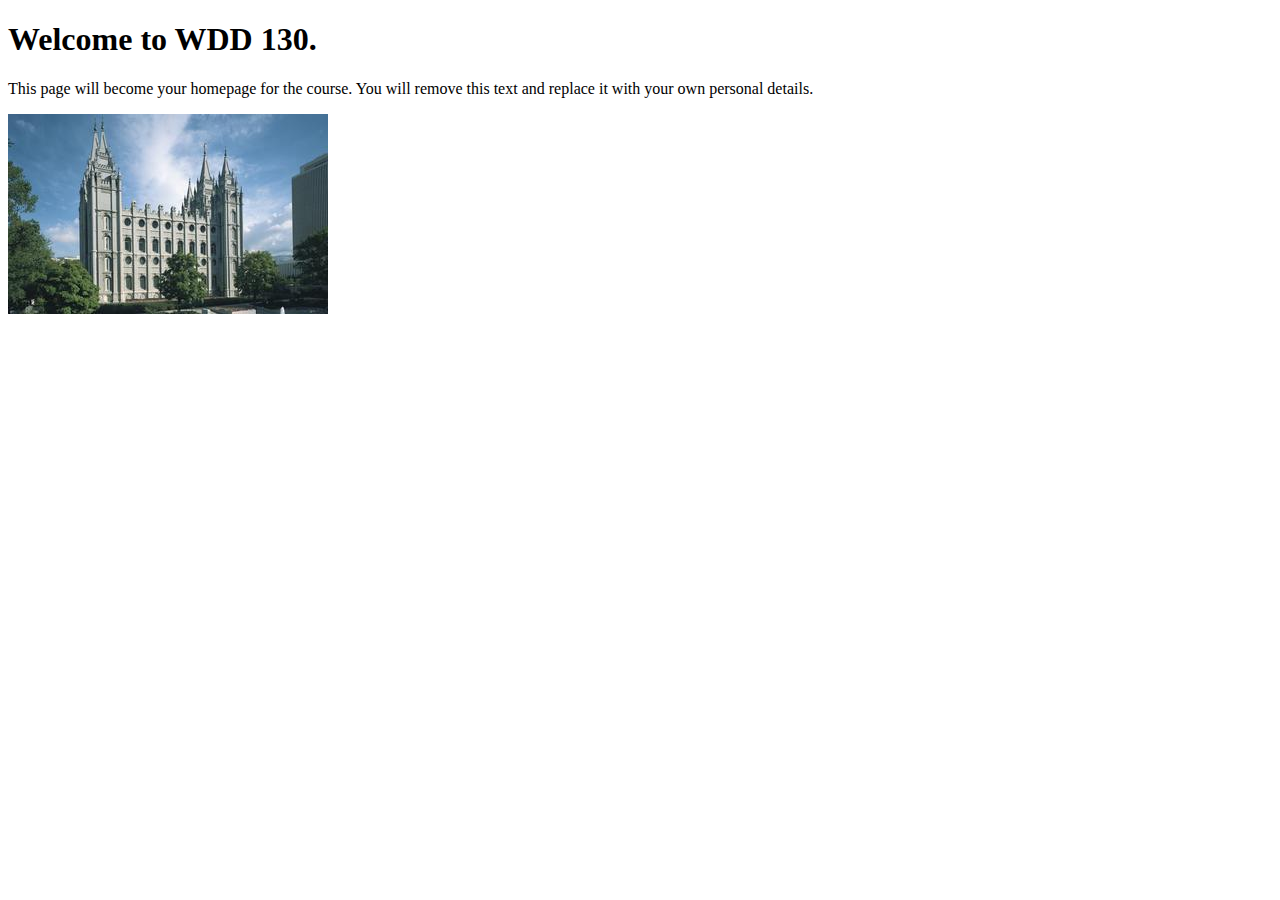
<file: index.html>
<!DOCTYPE html>
<html lang="en">
<head>
    <meta charset="UTF-8">
    <meta name="viewport" content="width=device-width, initial-scale=1.0">
    <title>WDD 130 | Personal Homepage</title>
</head>
<body>
    <h1>Welcome to WDD 130.</h1>
    <p>This page will become your homepage for the course. You will remove this text and replace it with your own personal details.</p>

    <img src="images/salt-lake-temple.jpg" alt="The Salt Lake Temple.">
</body>
</html>
</file>
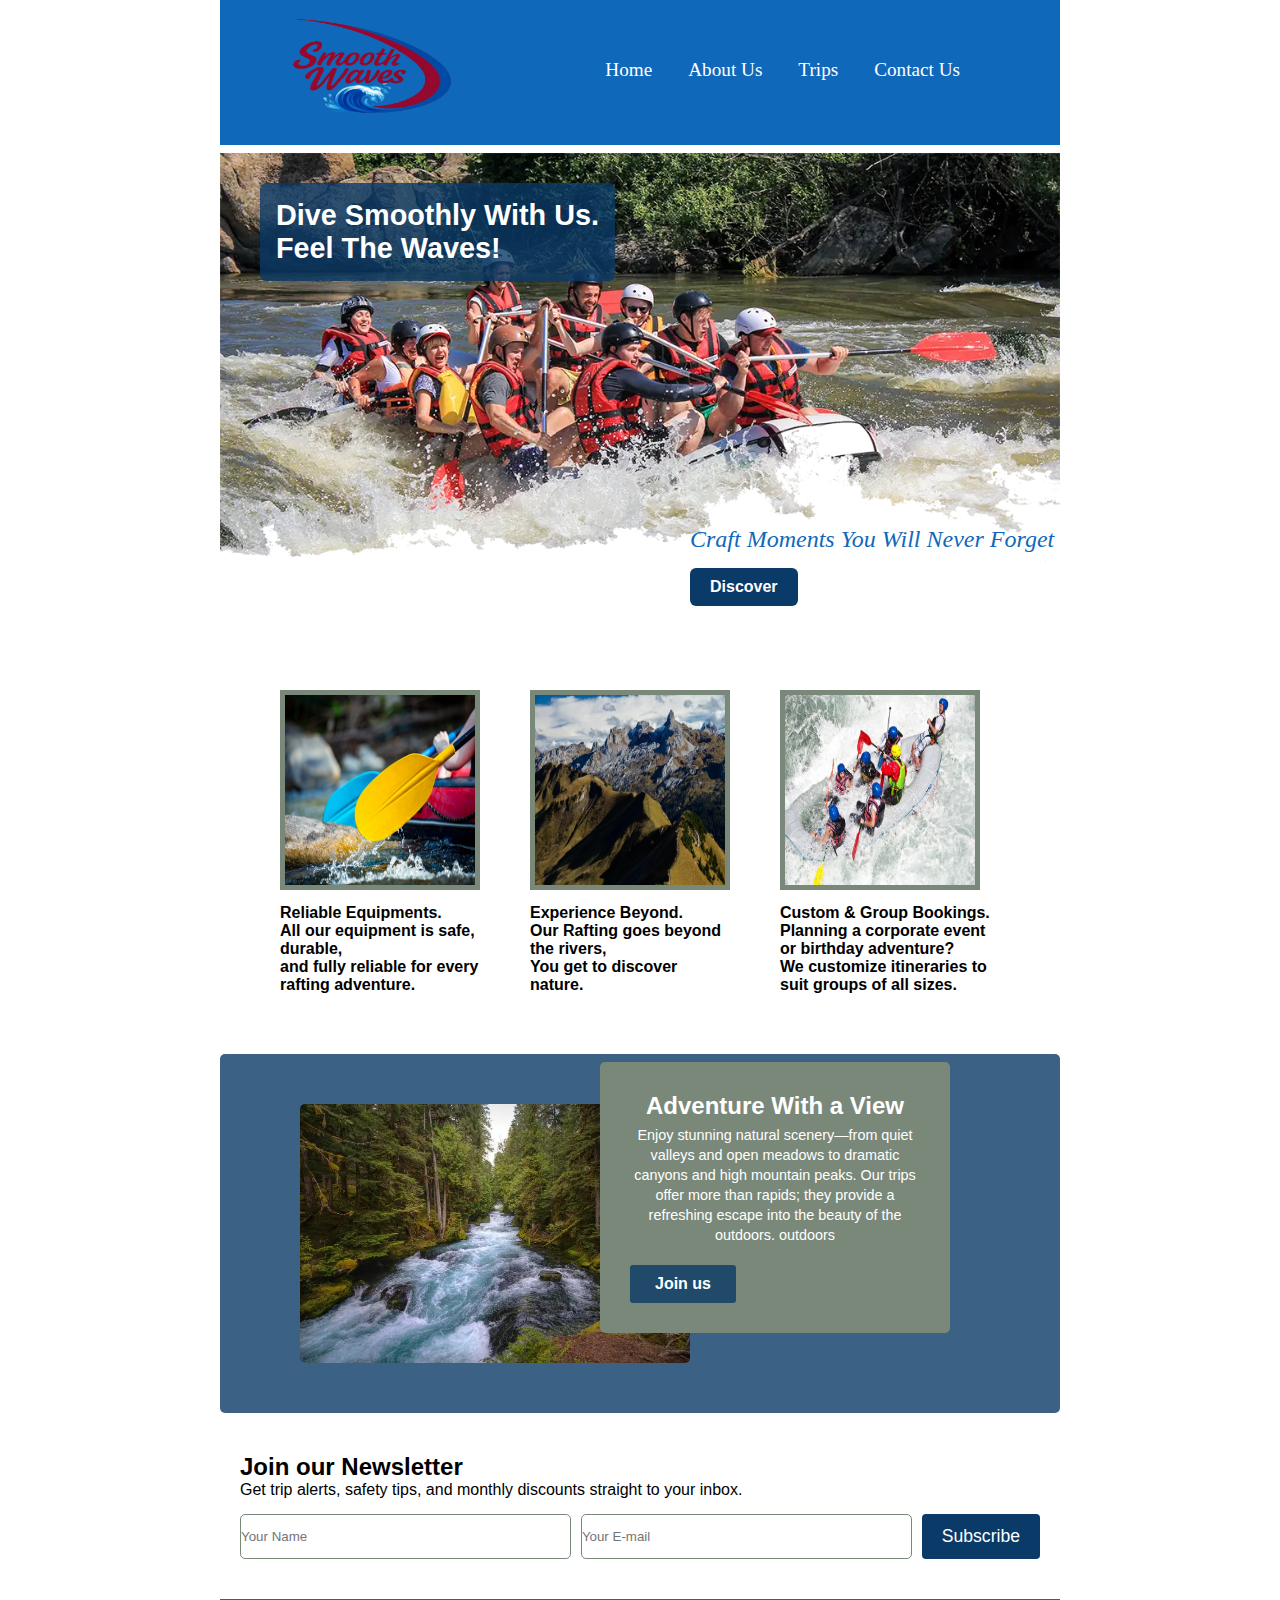
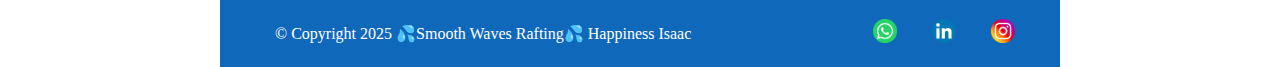
<file: wwr/index.html>
<!DOCTYPE html>
<html lang="en">

<head>
    <meta charset="UTF-8">
    <meta name="viewport" content="width=device-width, initial-scale=1.0">
    <title>Home Page | Smooth Waves Rafting</title>
    <meta name="description"
        content="Experience thrilling rafting adventures with Smooth Waves. Explore breathtaking rivers, scenic canyons, and guided trips designed for every skill level.">
    <meta name=" author" content="Happiness Isaac">
    <link rel="stylesheet" href="styles/rafting.css">
</head>

<body>
    <header>
        <img src="images/swrlogoo.webp" alt="Smooth Waves Rafting" width="200">
        <nav>
            <ul>
                <li><a href="index.html">Home</a></li>
                <li><a href="about.html">About Us</a></li>
                <li><a href="trips.html">Trips</a></li>
                <li><a href="contact.html">Contact Us</a></li>
            </ul>
        </nav>
    </header>

    <main>
        <div class="index">
            <img src="images/herotransperacy.webp" alt="Smooth waves navigation">
            <h1>Dive Smoothly With Us.<br>Feel The Waves!</h1>

            <div class="index-cta">
                <p>Craft Moments You Will Never Forget</p>
                <a class="index-btn" href="trips.html">Discover</a>
            </div>
        </div>

        <section class="features">
            <div class="feature">
                <img src="images/paddles.webp" alt="">
                <h4>Reliable Equipments. <br>All our equipment is safe, durable, <br>and fully reliable for every
                    rafting
                    adventure.</h4>
            </div>

            <div class="feature">
                <img src="images/mountains.webp" alt="">
                <h4>Experience Beyond. <br> Our Rafting goes beyond the rivers, <br>You get to discover nature.</h4>
            </div>

            <div class="feature">
                <img src="images/indexrafting.webp" alt="">
                <h4>Custom & Group Bookings. <br>Planning a corporate event or birthday adventure?<br>We customize
                    itineraries to suit groups of all sizes.</h4>
            </div>
        </section>

        <div class="thriller">
            <div class="card">
                <img src="images/mckenzieriver.webp" alt="Breathtaking mountain scenery" class="card-image">
                <div class="content-box">
                    <h1>Adventure With a View</h1>
                    <p>Enjoy stunning natural scenery—from quiet valleys and open meadows to dramatic canyons and high
                        mountain peaks. Our
                        trips offer more than rapids; they provide a refreshing escape into the beauty of the outdoors.
                        outdoors</p>
                    <a class="join-btn" href="trips.html">Join us</a>
                </div>
            </div>
        </div>

        <div class="newsletters">
            <h2>Join our Newsletter</h2>
            <p>Get trip alerts, safety tips, and monthly discounts straight to your inbox.</p>
            <form action="#" method="post" class="newsletter-form">
                <input type="text" name="name" placeholder="Your Name" required>
                <input type="email" name="email" placeholder="Your E-mail" required>
                <button type="submit">Subscribe</button>
            </form>
        </div>
    </main>

    <footer>
        <div class="footer-layer">

            <p>© Copyright 2025 💦Smooth Waves Rafting💦 Happiness Isaac</p>
            <nav class="socialmedia">
                <a href="https://www.facebook.com/">
                    <img src="images/whatsapp.webp" alt="Facebook Logo">
                </a>
                <a href="https://www.linkedin.com/">
                    <img src="images/linkedin.webp" alt="LinkedIn Logo">
                </a>
                <a href="https://www.instagram.com/">
                    <img src="images/instagram.webp" alt="Instagram Logo">
                </a>
            </nav>
        </div>
    </footer>

</body>

</html>
</file>
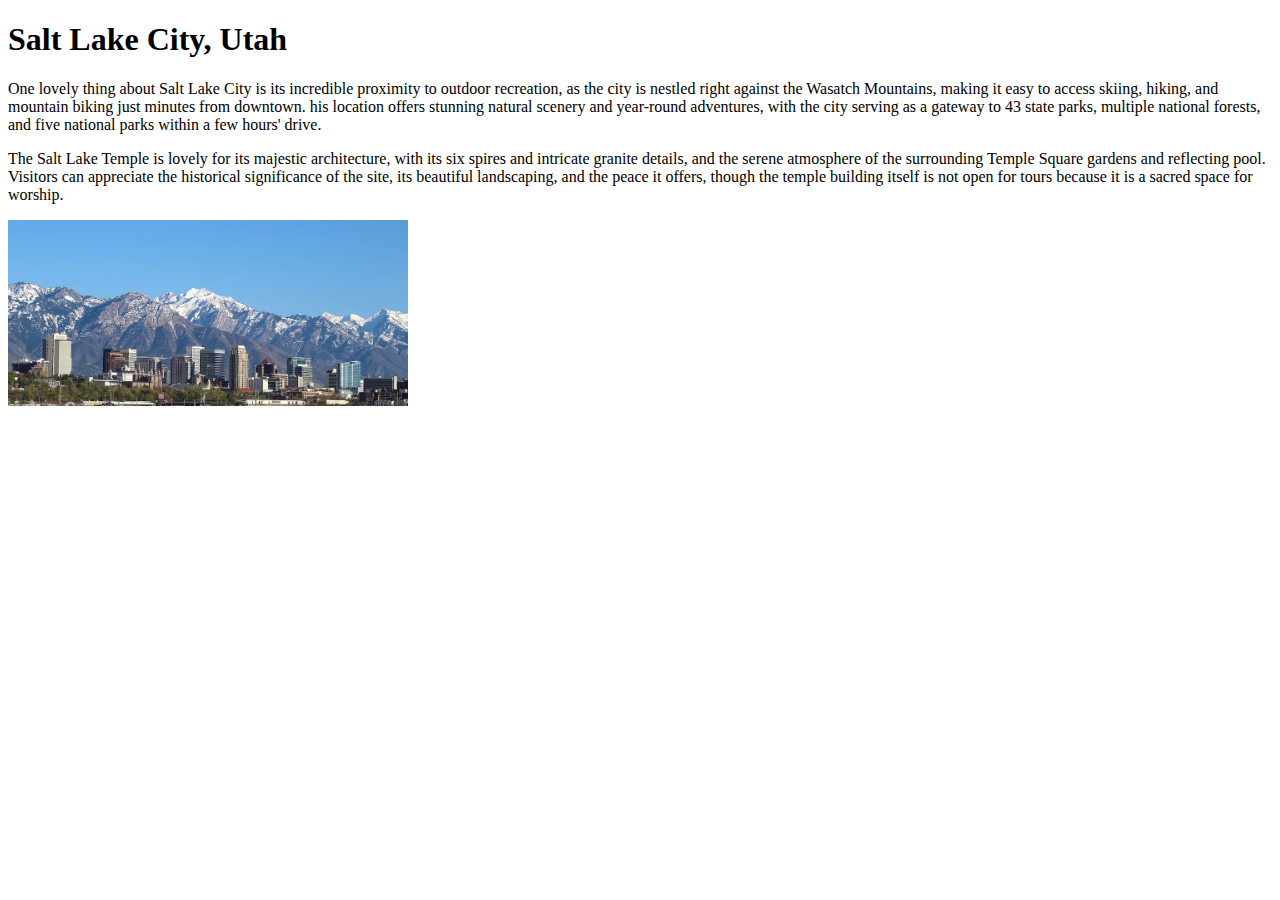
<file: week01/favorite-city.html>
<!DOCTYPE html>
<html lang="en">

<head>
    <meta charset="UTF-8">
    <meta name="viewport" content="width=device-width, initial-scale=1.0">
    <title>WDD 130 | My Favorite City</title>
</head>

<body>
    <h1>
        Salt Lake City, Utah
    </h1>
    <p>
        One lovely thing about Salt Lake City is its incredible proximity to outdoor recreation, as the city is nestled
        right
        against the Wasatch Mountains, making it easy to access skiing, hiking, and mountain biking just minutes from
        downtown. his location offers stunning natural scenery and year-round adventures, with the city serving as a
        gateway to 43 state
        parks, multiple national forests, and five national parks within a few hours' drive.
    </p>
    <p>
        The Salt Lake Temple is lovely for its majestic architecture, with its six spires and intricate granite details,
        and the
        serene atmosphere of the surrounding Temple Square gardens and reflecting pool. Visitors can appreciate the
        historical
        significance of the site, its beautiful landscaping, and the peace it offers, though the temple building itself
        is not
        open for tours because it is a sacred space for worship.
    </p>
    <img src="images/saltlakecity.webp" alt="Downtown Salt Lake City" width="400">

</body>

</html>
</file>
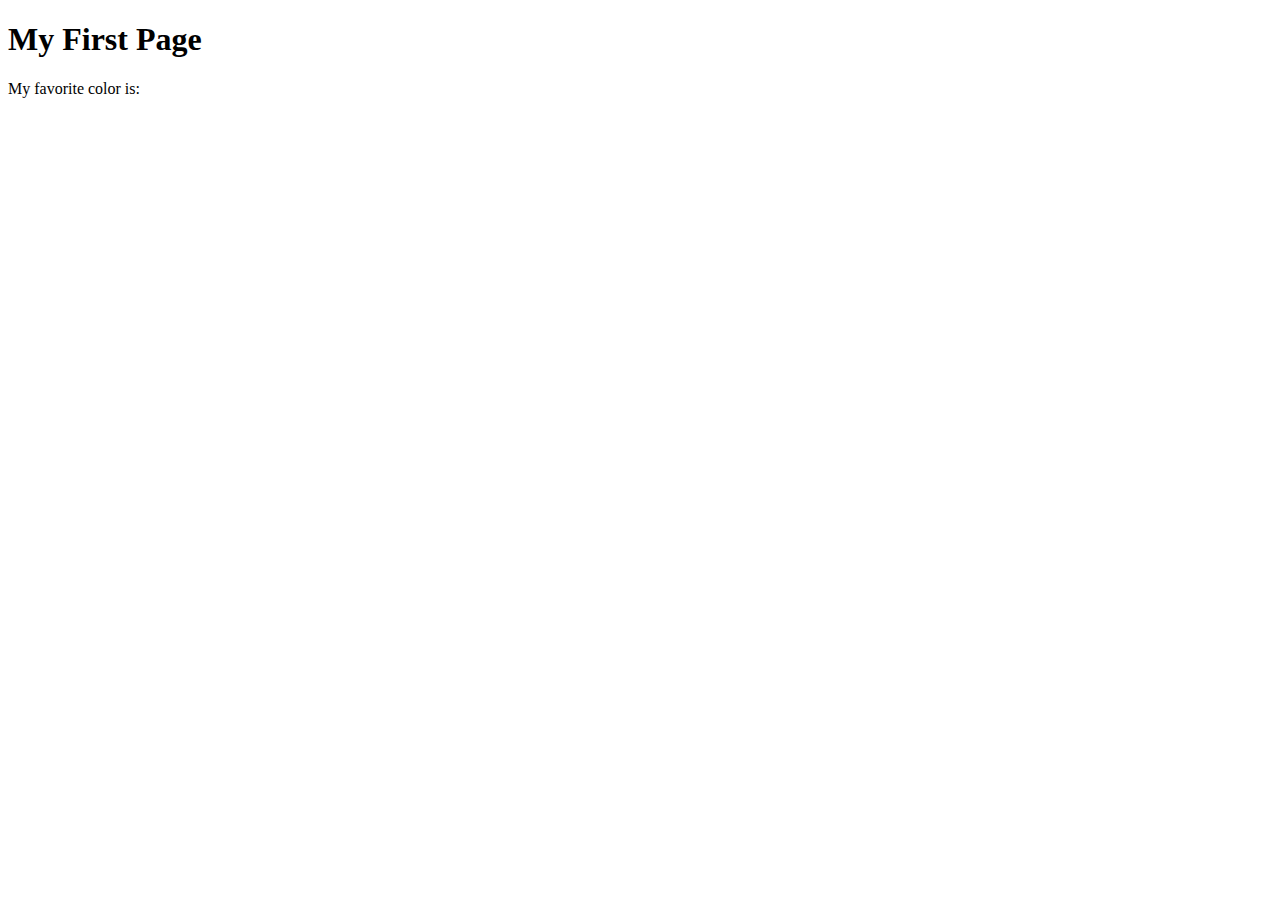
<file: week01/first-page.html>
<!DOCTYPE html>
<html lang="en">
<head>
    <meta charset="UTF-8">
    <meta name="viewport" content="width=device-width, initial-scale=1.0">
    <title>My First Page</title>
</head>
<body>
    <h1>My First Page</h1>
    <p>My favorite color is: </p>
</body>
</html>
</file>
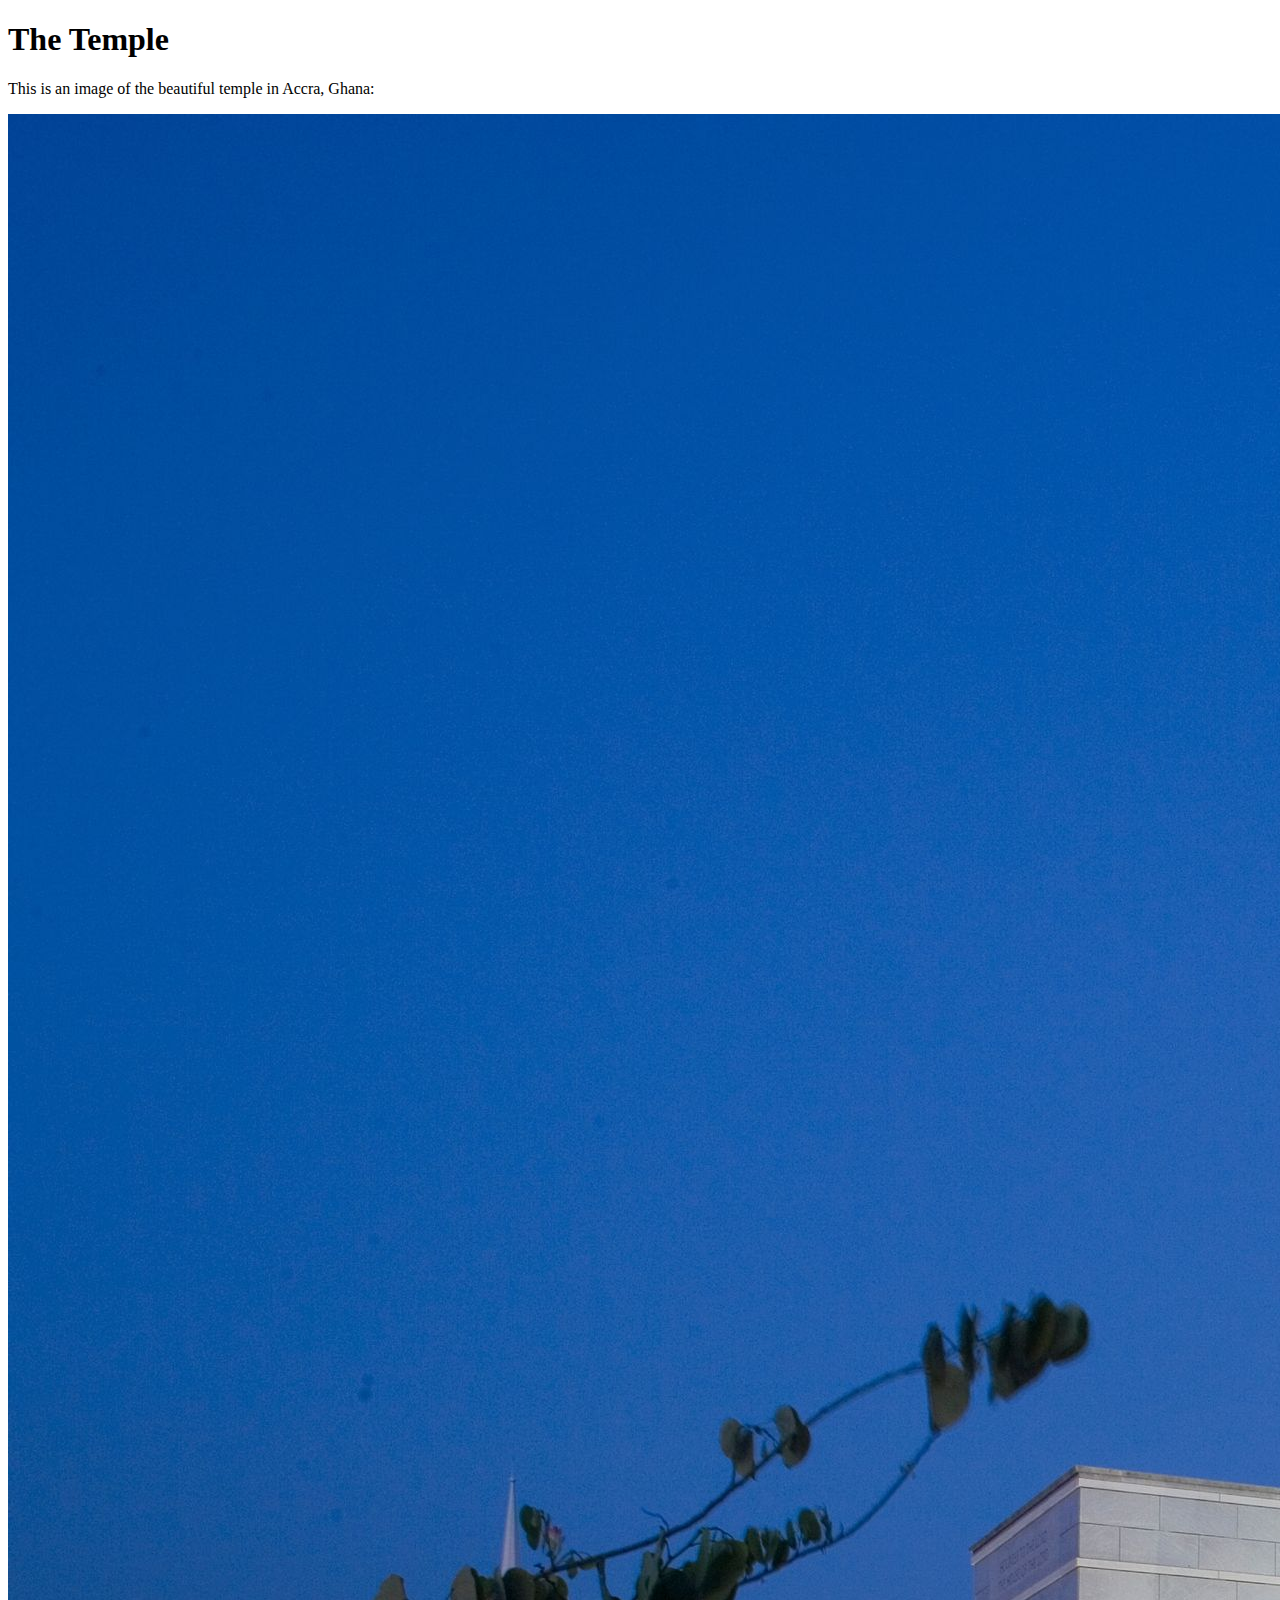
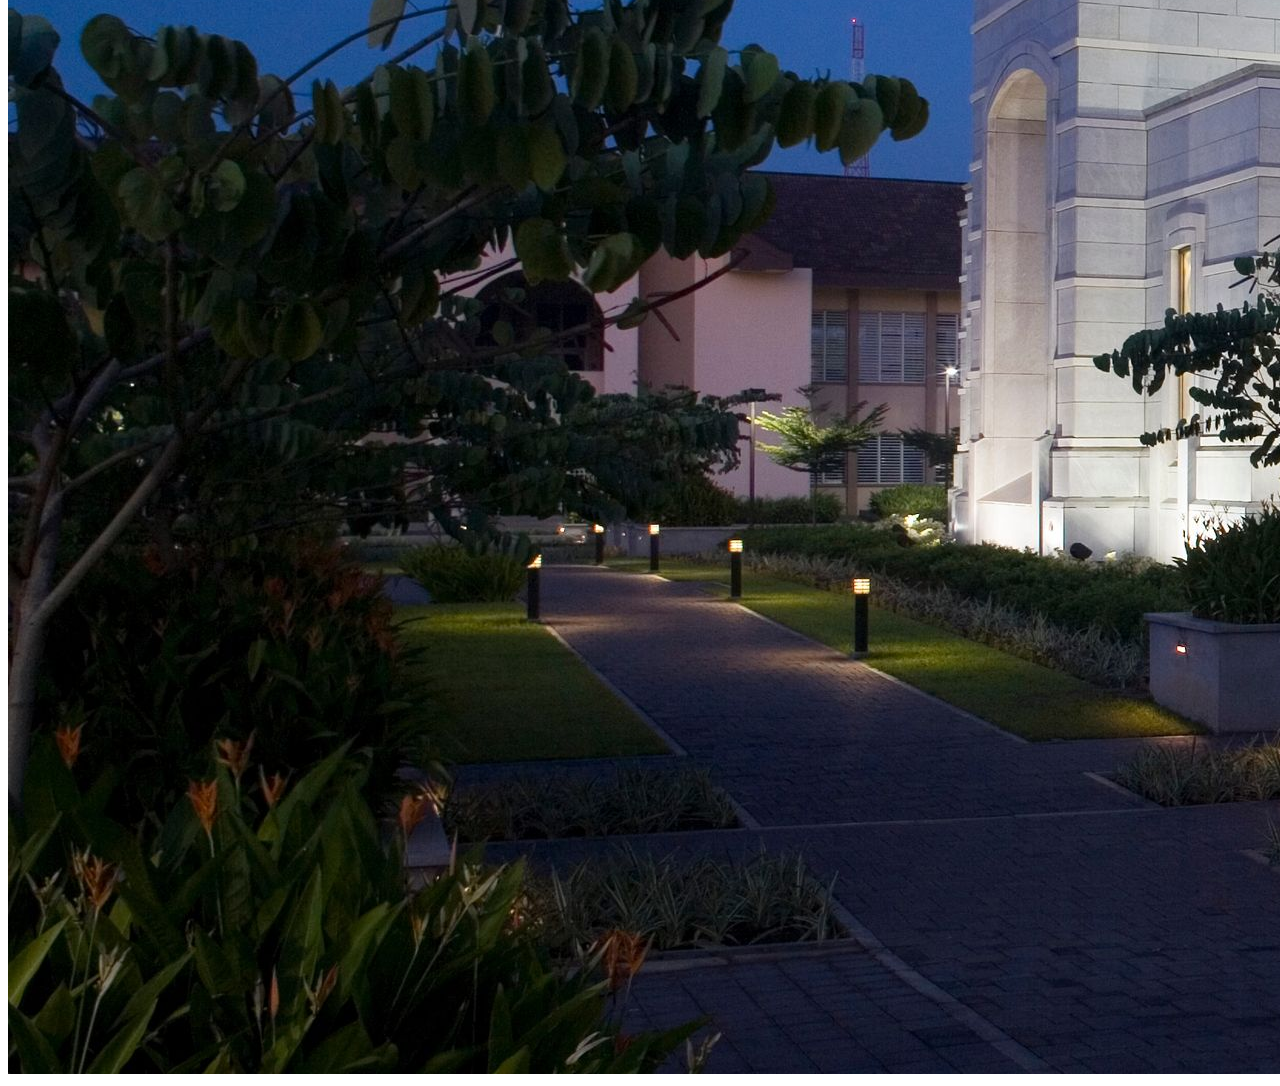
<file: week01/images.html>
<!DOCTYPE html>
<html lang="en">
<head>
    <meta charset="UTF-8">
    <meta name="viewport" content="width=device-width, initial-scale=1.0">
    <title>Temple Image</title>
</head>
<body>
    <h1>The Temple</h1>
    <p>This is an image of the beautiful temple in Accra, Ghana:</p>
    <img src="images/temple-large.jpeg" alt="The Accra Ghana Temple">
    
</body>
</html>
</file>
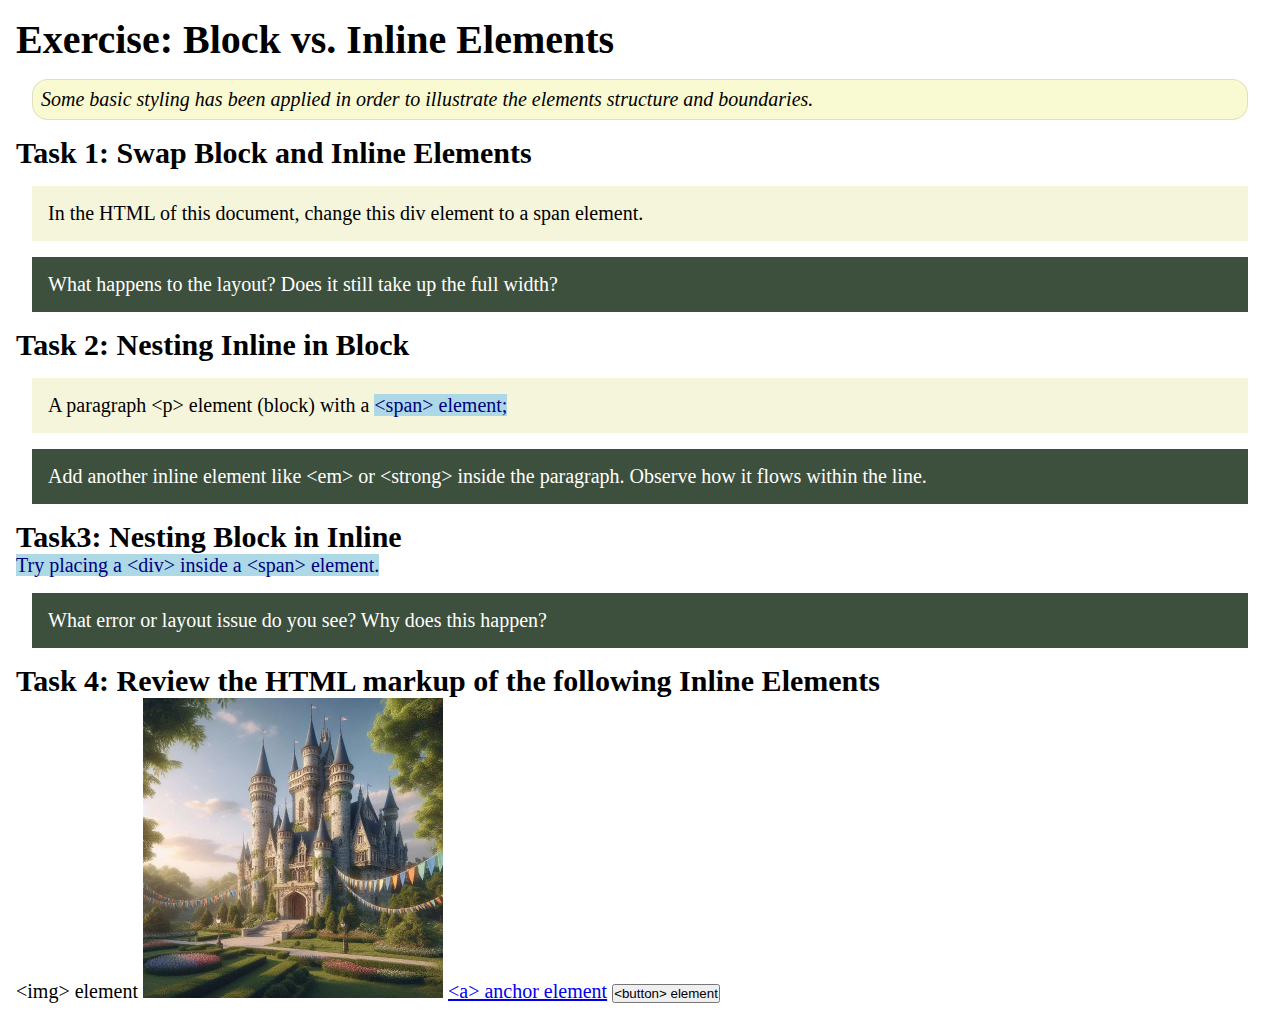
<file: week02/block-vs-inline.html>
<!DOCTYPE html>
<html lang="en">

<head>
    <meta charset="UTF-8">
    <meta name="viewport" content="width=device-width, initial-scale=1.0">
    <title>Exercise: Block vs. Inline Elements</title>
    <link rel="stylesheet" href="styles/block-vs-inline.css">
</head>

<body>
    <main>
        <h1>Exercise: Block vs. Inline Elements</h1>
        <p class="note">Some basic styling has been applied in order to illustrate the elements structure and
            boundaries.</p>

        <h2>Task 1: Swap Block and Inline Elements</h2>
        <div>In the HTML of this document, change this div element to a span element.</div>

        <p class="question">What happens to the layout? Does it still take up the full width?</p>

        <h2>Task 2: Nesting Inline in Block</h2>
        <p>A paragraph &lt;p&gt; element (block) with a <span>&lt;span&gt; element;</span></p>
        <p class="question">Add another inline element like &lt;em&gt; or &lt;strong&gt; inside the paragraph. Observe
            how it flows within the line.</p>

        <h2>Task3: Nesting Block in Inline</h2>
        <span>Try placing a &lt;div&gt; inside a &lt;span&gt; element.</span>
            <p class="question">What error or layout issue do you see? Why does this happen?</p>


            <h2>Task 4: Review the HTML markup of the following Inline Elements</h2>
        &lt;img&gt; element
        <img src="images/castle.webp" alt="placeholder image (images are inline)" width="300" height="300">
        <a href="https://churchofjesuschrist.org">&lt;a&gt; anchor element</a>
        <button type="button">&lt;button&gt; element</button>
    </main>
</body>

</html>
</file>
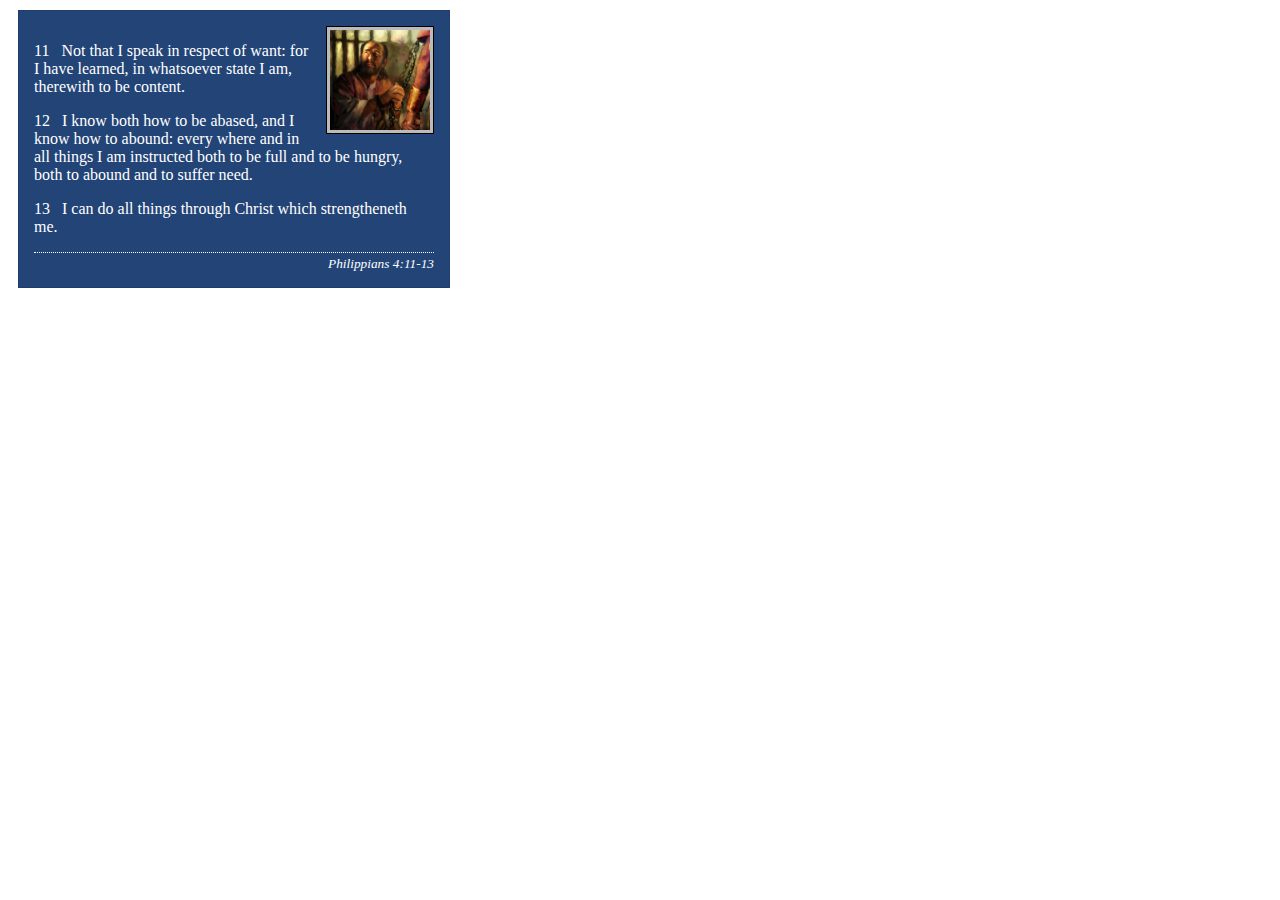
<file: week02/box-model-solution.html>
<!DOCTYPE html>
<html lang="en">
<head>
    <meta charset="UTF-8">
    <meta name="viewport" content="width=device-width, initial-scale=1.0">
    <title>Box Model Activity</title>
    <link rel="stylesheet" href="styles/box-model-solution.css">
</head>
<body>
    <main>
        <div class="callout">
            <img src="images/apostle-paul-imprisoned.webp" alt="Paul the Apostle - Imprisoned in Rome" width="200" height="200">
            <blockquote>
                <p>11 &nbsp; Not that I speak in respect of want: for I have learned, in whatsoever state I am, therewith to be content.</p>
                <p>12 &nbsp; I know both how to be abased, and I know how to abound: every where and in all things I am instructed both to be full and to be hungry, both to abound and to suffer need.</p>
                <p>13 &nbsp; I can do all things through Christ which strengtheneth me.</p>
            </blockquote>
            <cite>Philippians 4:11-13</cite>
        </div>
    </main>
</body>
</html>
</file>
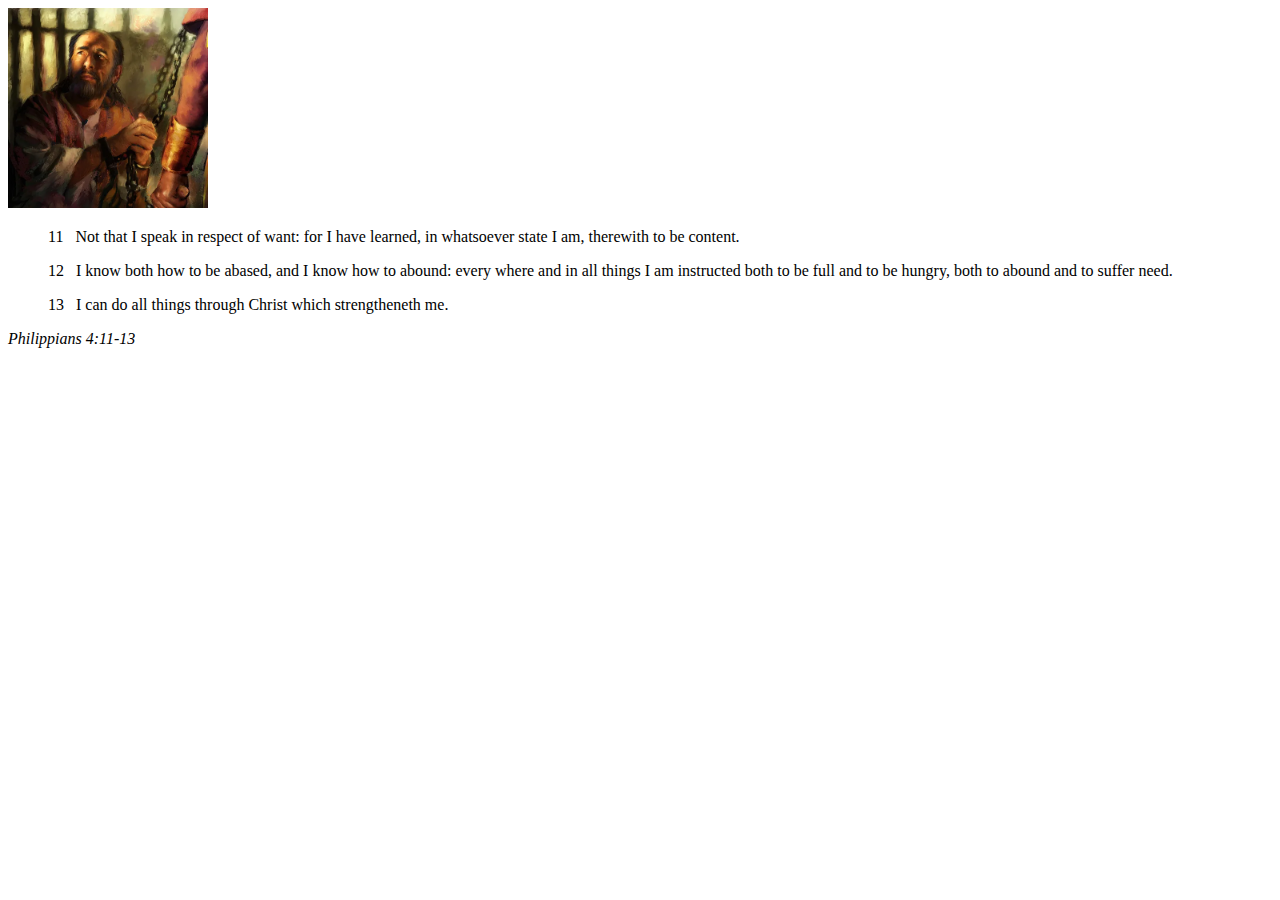
<file: week02/box-model.html>
<!DOCTYPE html>
<html lang="en">
<head>
    <meta charset="UTF-8">
    <meta name="viewport" content="width=device-width, initial-scale=1.0">
    <title>Box Model Activity</title>
</head>
<body>
    <main>
        <div class="callout">
            <img src="images/apostle-paul-imprisoned.webp" alt="Paul the Apostle - Imprisoned in Rome" width="200" height="200">
            <blockquote>
                <p>11 &nbsp; Not that I speak in respect of want: for I have learned, in whatsoever state I am, therewith to be content.</p>
                <p>12 &nbsp; I know both how to be abased, and I know how to abound: every where and in all things I am instructed both to be full and to be hungry, both to abound and to suffer need.</p>
                <p>13 &nbsp; I can do all things through Christ which strengtheneth me.</p>
            </blockquote>
            <cite>Philippians 4:11-13</cite>
        </div>
    </main>
</body>
</html>
</file>
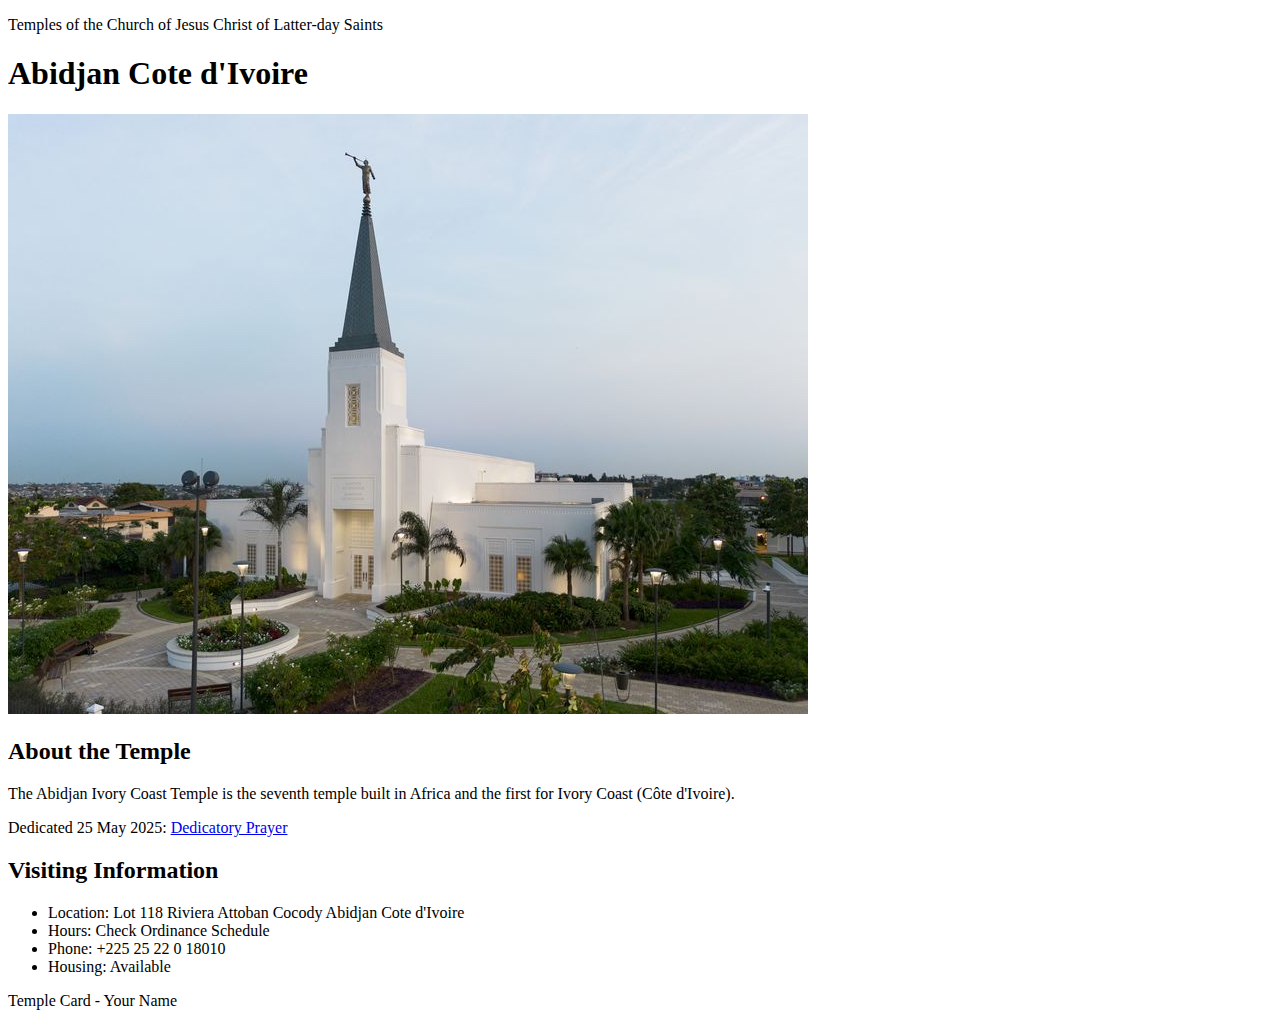
<file: week02/temple.html>
<!DOCTYPE html>
<html lang="en">

<head>
    <meta charset="UTF-8">
    <meta name="viewport" content="width=device-width, initial-scale=1.0">
    <title>Temple Card - Abidjan Cote d'Ivoire</title>
</head>

<body>
    <header>
        <p>Temples of the Church of Jesus Christ of Latter-day Saints</p>
    </header>
    <main>
        <h1>Abidjan Cote d'Ivoire</h1>
        <picture>
            <img src="images/abidjan-ivory-coast.jpeg" alt="Abidjan Cote d'Ivoire Temple">
        </picture>
        <section>
            <h2>About the Temple</h2>
            <p>The Abidjan Ivory Coast Temple is the seventh temple built in Africa and the first for Ivory Coast (Côte
                d'Ivoire).</p>
            <p>Dedicated 25 May 2025: <a
                    href="https://www.churchofjesuschrist.org/temples/dedicatory-prayer/abidjan-ivory-coast-temple/2025-05-25?lang=eng"
                    target="_blank" rel="noopener noreferrer">Dedicatory Prayer</a></p>
        </section>
        <section>
            <h2>Visiting Information</h2>
            <ul>
                <li>Location: Lot 118 Riviera Attoban Cocody Abidjan Cote d'Ivoire</li>
                <li>Hours: Check Ordinance Schedule</li>
                <li>Phone: +225 25 22 0 18010</li>
                <li>Housing: Available</li>
            </ul>
        </section>
    </main>
    <footer>
        <p>Temple Card - Your Name</p>
    </footer>
</body>

</html>
</file>
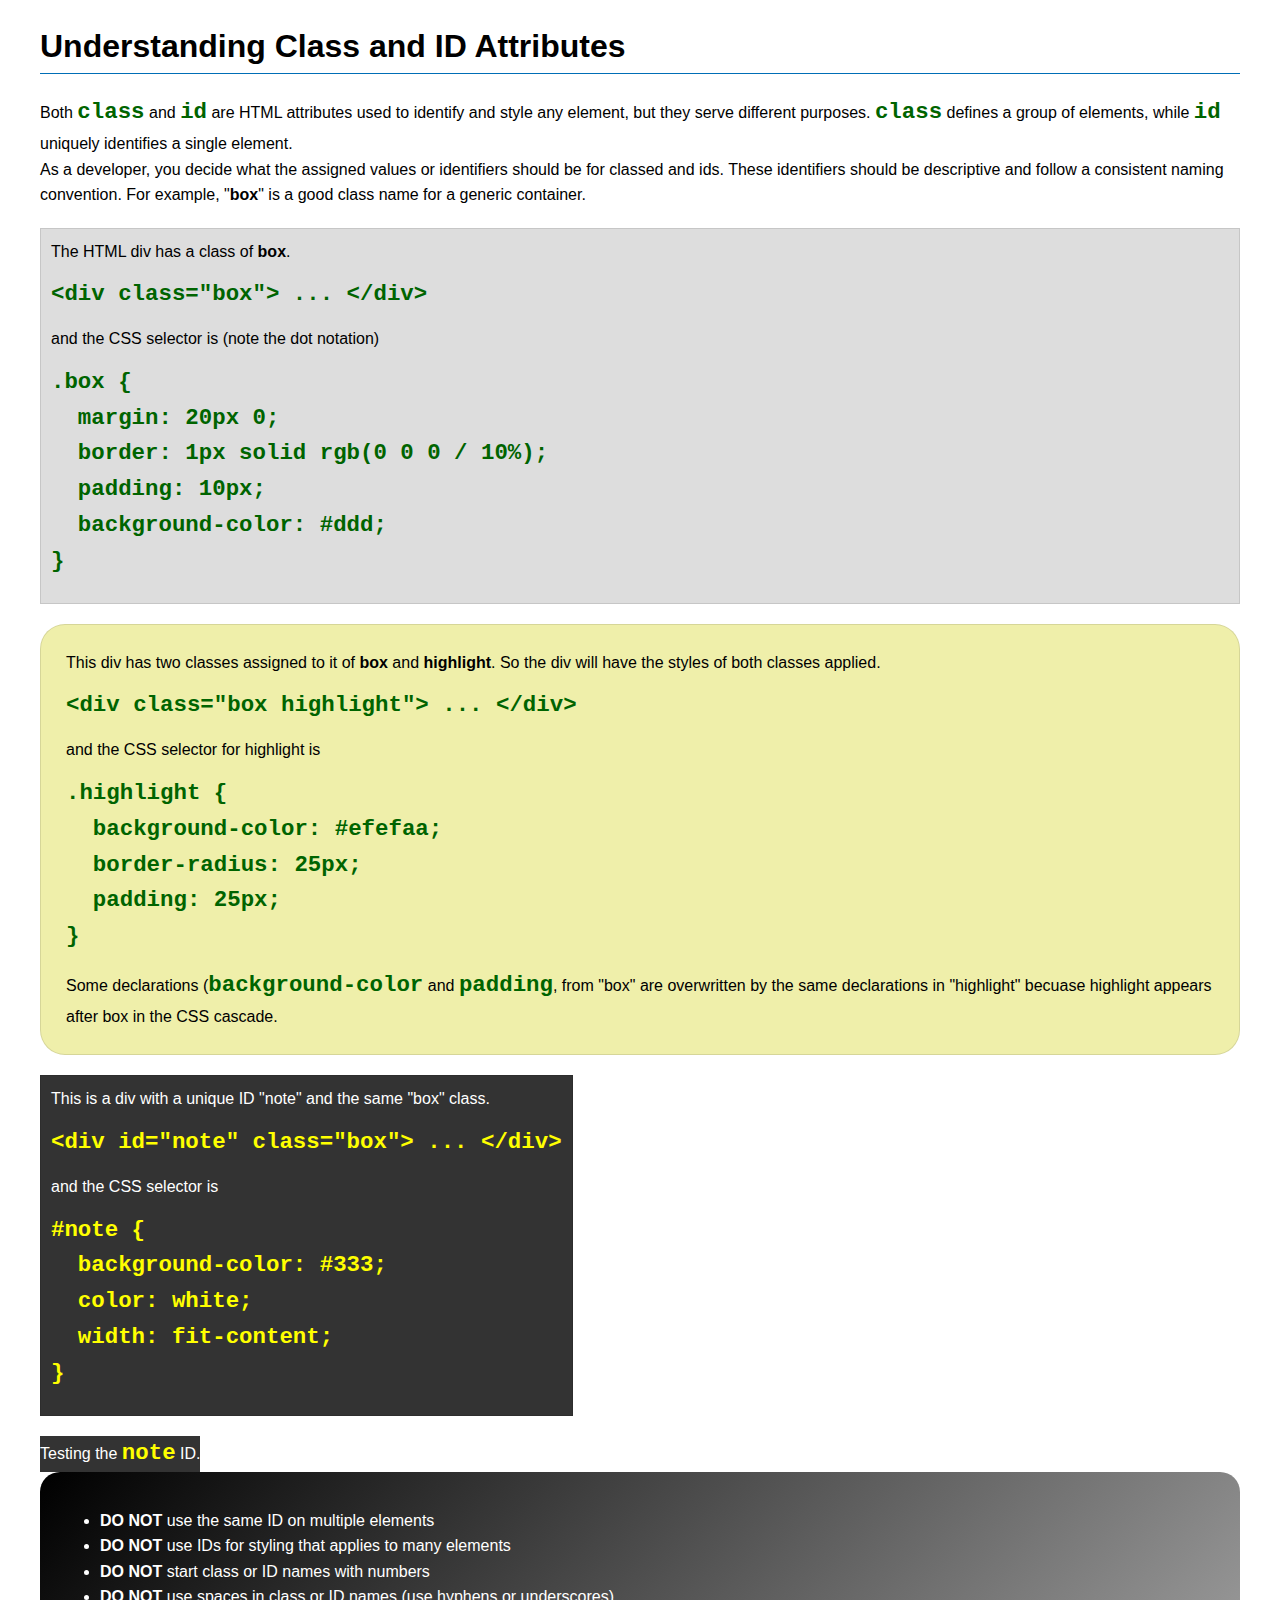
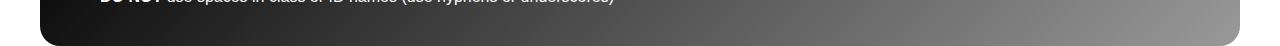
<file: week03/class-and-id.html>
<!DOCTYPE html>
<html lang="en">

<head>
    <meta charset="UTF-8">
    <meta name="viewport" content="width=device-width, initial-scale=1.0">
    <title>Class vs ID Attributes</title>
    <link rel="stylesheet" href="styles/class-and-id.css">
</head>

<body>
    <h1>Understanding Class and ID Attributes</h1>
    <p>Both <code>class</code> and <code>id</code> are HTML attributes used to identify and style any element, but they
        serve different purposes. <code>class</code> defines a group of elements, while <code>id</code> uniquely
        identifies a single element.</p>
    <p>As a developer, you decide what the assigned values or identifiers should be for classed and ids. These
        identifiers should be
        descriptive and follow a consistent naming convention. For example, "<strong>box</strong>" is a good class name
        for a generic container.</p>
    <div class="box">
        <p>The HTML div has a class of <strong>box</strong>.</p>
        <pre><code class="html">&lt;div class="box"&gt; ... &lt;/div&gt;</code></pre>
        and the CSS selector is (note the dot notation)
        <pre><code class="css">.box {
  margin: 20px 0;
  border: 1px solid rgb(0 0 0 / 10%);
  padding: 10px;
  background-color: #ddd; 
}</code></pre>
    </div>

    <div class="box highlight">
        <p>This div has two classes assigned to it of <strong>box</strong> and <strong>highlight</strong>. So the div
            will have the styles of both classes applied.</p>
        <pre><code class="html">&lt;div class="box highlight"&gt; ... &lt;/div&gt;</code></pre>
        and the CSS selector for highlight is
        <pre><code class="css">.highlight {
  background-color: #efefaa;
  border-radius: 25px;
  padding: 25px;
}</code></pre>
<p>Some declarations (<code>background-color</code> and <code>padding</code>, from "box" are overwritten by the same declarations in "highlight" becuase highlight appears after box in the CSS cascade.</p>
    </div>

    <div id="note" class="box">
        <p>This is a div with a unique ID "note" and the same "box" class.</p>
        <pre><code class="html">&lt;div id="note" class="box"&gt; ... &lt;/div&gt;</code></pre>
        and the CSS selector is
        <pre><code class="css">#note {
  background-color: #333;
  color: white;
  width: fit-content;
}</code></pre>
    </div>

    <div id="note">
        <p>Testing the <code>note</code> ID.</p>
    </div>

    <section id="best-practice">
        <ul>
            <li><strong>DO NOT</strong> use the same ID on multiple elements</li>
            <li><strong>DO NOT</strong> use IDs for styling that applies to many elements</li>
            <li><strong>DO NOT</strong> start class or ID names with numbers</li>
            <li><strong>DO NOT</strong> use spaces in class or ID names (use hyphens or underscores)</li>
        </ul>
    </section>




</body>

</html>
</file>
<file: wwr/styles/rafting.css>
:root {
    --primary-blue: #0A3A67;
    --secondary-blue:#1068bb; 
    --overlay-blue: rgba(10, 58, 103, 0.8);
    --white: #ffffff;
    --accent1: #7a887a; 
    --accent2: #b5d4f1; 
    --accent3: rgba(245, 222, 179, 0.5);
    --body-font: Arial, Helvetica, sans-serif;
    --table-border:  #ddd;
    
}

* {
    margin: 0;
    padding: 0;
    box-sizing: border-box;
}

header {
    display: grid;
    grid-template-columns: auto 1fr;
    align-items: center;
    background-color: var(--secondary-blue);
    color: var(--white);
    padding: 0 50px ;
}

header img { 
    height: 145px;
}

nav ul {
    display: flex;
    justify-content: right;
    gap: 1rem;
    list-style: none ;
    margin: 20px;
    padding: 20px; 
    font-size: 1.2rem;
}

nav a {
    text-decoration: none;
    color: var(--white);
    font-family: Lato;
    padding: 10px;
}

body {
    font-family: var(--body-font);
}

header, main, footer {
    width: 840px;
    margin: 0 auto;
}

nav ul li {
    margin-bottom: 5px
}

footer {
    background-color: var(--secondary-blue);
    color: var(--white);
    margin-top: 20px;
    padding: 10px 35px;
    font-family: Lato;
}

.footer-layer {
    display: flex;
    justify-content: space-between;
    align-items: center;
}

footer p { 
    margin: 0; 
    margin-left: 20px;
}

.socialmedia {
    display: flex;
    align-items: center;
    gap: 15px;
}

.socialmedia img {
    width: 24px;
    height: 24px;
}


.socialmedia a {
    text-decoration: none;
}



/* About Us*/

.hero {
    position: relative;
    margin-top: 5px;
}

.hero img {
    width: 100%;
    height: auto;
    display: block;
}

.hero h1 {
    position: absolute;
    top: 30px;
    width: 100%;
    text-align: center;
    font-size: 2.5rem;
    color: var(--white);
    font-weight: bold;
    padding: 10px 0;
    background-color: var(--overlay-blue);
}

.hero article {
    position: absolute;
    bottom: 40px;
    left: 30px;
    right: 30px;
    background-color: var(--overlay-blue);
    color: var(--white);
    padding: 25px;
    line-height: 22px;
    border-radius: 4px;
}

.hero article img {
    right: 5px;
    bottom: 7px;
    width: 149px;
    border: 4px solid var(--accent1); 
    float: right; 
}

.history-grid {
    display: flex;  
}

.history-grid img {
    width: 170px;
    height: 130px; 
    margin-top: 20px;
    border: 4px solid var(--accent1); 
}

section h2 {
    text-align: center;
    color: var(--primary-blue);
    padding: 10px 0;
    margin-top: 40px;
}

section p {
    padding: 15px 25px;
    font-size: 1.05rem;
    line-height: 1.8;
}

.adventure-image {
    display: flex;
    justify-content: center;
    gap: 4rem;
    margin-top: 1.5rem;  
}

.adventure-image figure {
    text-align: center;
}

.adventure-image img {
    width: 120px;
    height: 90px;
    display: block;
    border-radius: 3px;
}

.adventure-image figcaption {
    margin-top: 0.5rem;
}
 


/* Contact Us */

.contact-info {
    text-align: center;
    margin: 0 auto 2rem;
    padding-top: 15px;
    
}
.contact-wrapper {
    display: flex;
    justify-content: space-between;
    align-items: flex-start;
    flex-wrap: wrap;
    gap: 2rem;
    width: 100%;
    padding-top: 50px;
}

.contact-wrapper form {
    flex: 1 1 48%;
    background: #f9f9f9;
    padding: 2rem;
    border-radius: 8px;
    display: grid;
    grid-template-columns: 1fr 2fr;
    gap: 1rem 2rem;
    align-items: center;
}

.contact-wrapper .map {
    flex: 1 1 48%;
}

.map iframe {
    width: 100%;
    height: 100%;
    min-height: 380px;
    border: none;
    border-radius: 8px;
}

.form-item {
    display: contents;
}

.form-item label {
    justify-self: start;
}

.form-item input[type="text"],
.form-item input[type="email"],
.form-item textarea {
    justify-self: stretch;
    width: 100%;
    padding: 0.7rem;
    border: 1px solid;
    border-radius: 6px;
    font-size: 1rem;
}

.form-item input[type="checkbox"],
.form-item input[type="radio"] {
    margin-right: 0.5rem;
    grid-column: 2;
}

.column2 {
    grid-column: 2;
}

form button {
    grid-column: 1 / -1;
    padding: 1rem;
    background-color: var(--primary-blue);
    color: var(--white);
    border: none;
    border-radius: 6px;
    font-size: 1.1rem;
    cursor: pointer;
}

.service-image {
    display: flex;
    justify-content: center;
    gap: 10rem;
    margin-top: 1.5rem;  
}

.service-image figure {
    text-align: center;
}

.service-image img {
    width: 120px;
    height: 90px;
    display: block;
    border-radius: 3px;
}

.service-image figcaption {
    margin-top: 0.5rem;
    font-size: 1rem;
}

.service h2 {
    text-align: center;
    background-color: var(--white);
    padding: 10px 0;
    margin-top: 20px;
    font-size: 2rem;
}




/* Home */

.index {
    position: relative;
    margin-top: 8px;
}

.index img {
    width: 100%;
    height: auto;
    display: block;
}

.index h1{
    position: absolute;
    top: 30px;
    background-color: var(--overlay-blue);
    margin-left:40px ;
    color: var(--white);
    padding: 1rem 1rem;
    border-radius: 6px;
    font-size: 1.8rem;
}

.index-cta {
    position: absolute;
    bottom: -1px;
    right: -100px;
    padding: 25px 30px;
    width: 500px;
    border-radius: 10px;
}

.index-cta p {
    margin: 0 0 15px 0;
    font-size: 15px;
    color: var(--secondary-blue);
    font-size: 1.5rem;
    font-family: cursive;
    font-style: italic ;
}

.index-btn {
    display: inline-block;
    background: var(--primary-blue); 
    color: var(--white);
    padding: 10px 20px;
    border-radius: 6px;
    text-decoration: none;
    font-weight: 700;
}

.features {
    display: flex;
    justify-content: center;
    gap: 50px;
    padding: 60px ;
}

.feature img {
    width: 200px;
    height: 200px;
    border: 5px solid var(--accent1); 
}

.feature h4 {
    margin-top: 10px;
}

 .thriller{
    background-color: var(--overlay-blue);
    justify-content: center;
    align-items: center;
    padding: 50px 80px 50px ;
    border-radius: 5px;
}

.card {
    position: relative;
    width: 600px; 
}

.card-image {
    width: 65%;
    height: auto;
    display: block;
    border-radius: 5px;
}

.content-box {
    position: absolute;
    bottom: 30px; 
    right: -50px; 
    width: 350px;
    background-color: var(--accent1);
    color: var(--white);
    padding: 30px;
    border-radius: 5px;
}

.content-box h1 {
    font-size: 1.5rem;
    margin-top: 0;
    color: var(--white);
    text-align: center;
}

.content-box p {
    font-size: 0.9rem;
    line-height: 1.4;
    margin-bottom: 20px;
    color:var(--white);
    text-align: center;
    padding-top: 5px;
}

.join-btn {
    display: inline-block;
    background-color: var(--overlay-blue);  
    color: var(--white);
    padding: 10px 25px;
    text-decoration: none;
    border-radius: 3px;
    font-weight: 700;
}

.newsletters {
    padding: 20px;
    border-radius: 5px;
    margin: 20px auto;
}

.newsletter-form {
    display: flex; 
    gap: 10px; 
    margin-top: 15px;
}

.newsletter-form input,
.newsletter-form input[type="email"] {
    flex-grow: 1;
    border: 1.5px solid var(--accent1);
    border-radius: 5px;
}

.newsletter-form button {
    padding: 12px 20px;
    background-color: var(--primary-blue); 
    color: var(--white);
    border-radius: 4px;
    cursor: pointer;
}

@media (max-width: 600px) {
    .newsletter-form {
        flex-direction: column; 
    }
}

/* Trips */

.hero-trips {
    display: grid;
    grid-template-columns: 1fr 1fr;
    gap: 20px;
    margin-bottom: 40px;
    align-items: center;
    margin-top: 8px;
}

.hero-box img.hero-img {
    width: 100%;
    border-radius: 8px;
}

.hero-msg {
    padding: 20px;
    background-color: var(--accent2);
    text-align: center;
    box-shadow:0 2px 8px var(--accent3)
}

.hero-trips .action-button {
    display: inline-block;
    background-color: var(--primary-blue);
    color: var(--white);
    padding: 0.8rem 1.4rem;
    text-decoration: none;
    border-radius: 6px;
    font-weight: 600;
}

.tripsh{
    text-align: center ;
    margin-bottom: 20px;

}
.trip-descriptions {
    display: grid;
    grid-template-columns: 1fr 1fr 1fr;
    gap: 30px;
    margin-bottom: 50px;
}

.trip-card {
    border: 1px solid var(--table-border);
    border-radius: 8px;
    overflow: hidden;
    box-shadow:0 2px 8px var(--accent3);
    transition: transform 0.3s ease;
}

.trip-card:hover {
    transform: translateY(-5px);
}

.trip-card img {
    width: 100%;
    height: 200px;
    object-fit: cover;
}

.trip-card h3, .trip-card p {
    padding: 15px;
}

.table-container {
    overflow-x: auto;
    margin-bottom: 40px;
}

table {
    width: 100%;
    border-collapse: collapse;
    margin-top: 10px;
}

th, td {
    border: 1px solid var(--table-border);
    padding: 12px;
    text-align: left;
}

thead th {
    background-color: var(--accent2)
}

tbody tr:nth-child(even) {
    background-color: #f2f2f2;
}

@media screen and (max-width: 768px) {
    .hero-trips {
        grid-template-columns: 1fr;
    }
}
</file>
<file: week02/styles/block-vs-inline.css>
* {
    margin: 0;
    padding: 0;
}

body {
    font-size: 20px;
    margin: 1rem;
}

p,
div {
    background-color: beige;
    margin: 1rem;
    padding: 1rem;
}

span {
    color: navy;
    background-color: lightblue;
}

code {
    margin: 0;
    padding: 0;
    color: green;
    font-size: 1.2rem;
}

.note {
    font-style: italic;
    background-color: lightgoldenrodyellow;
    border-radius: 1rem;
    border: 1px solid rgb(0 0 0 / 10%);
    margin: 1rem;
    padding: .5rem;
}

.question {
    background-color: #3d503d;
    color: #fff;
}
</file>
<file: week02/styles/box-model-solution.css>
.callout {
    max-width: 400px;
    margin: 10px;
    border: 1px solid rgba(0, 0, 0, .1);
    padding: 15px;
    background-color: #247;
    color: #fff;
}

.callout img {
    float: right;
    margin: 0 0 10px 15px;
    border: 1px solid #000;
    padding: 3px;
    background-color: #bbb;
    width: 100px;
    height: auto;

}

blockquote {
    margin: 0;
}

cite {
    display: block;
    border-top: 1px dotted #fff;
    padding-top: 3px;
    text-align: right;
    font-size: smaller;
}
</file>
<file: week03/styles/class-and-id.css>
body {
    font-family: Arial, sans-serif;
    line-height: 1.6;
    margin: 0;
    padding: 0 40px;
}

h1 {
    border-bottom: 1px solid rgb(0 110 182);
    padding-bottom: 0;
}



p {
    margin: 0;
}

code {
    color: darkgreen;
    font-weight: 700;
    font-size: 1.4rem;
}

/* Class examples - can be reused */

.box {
    margin: 20px 0;
    border: 1px solid rgb(0 0 0 / 10%);
    padding: 10px;
    background-color: #ddd; /* this is shorthand for #dddddd */
}

.highlight {
    background-color: #efefaa;
    border-radius: 25px;
    padding: 25px;
}

/* ID examples - should be unique */

#note {
    background-color: #333;
    color: white;
    width: fit-content;
}

#note code {
    color: yellow;
}

#best-practice {
    background: linear-gradient(135deg, #000 0%, #999 100%);
    color: white;
    border-radius: 20px;
    padding: 20px
}
</file>
